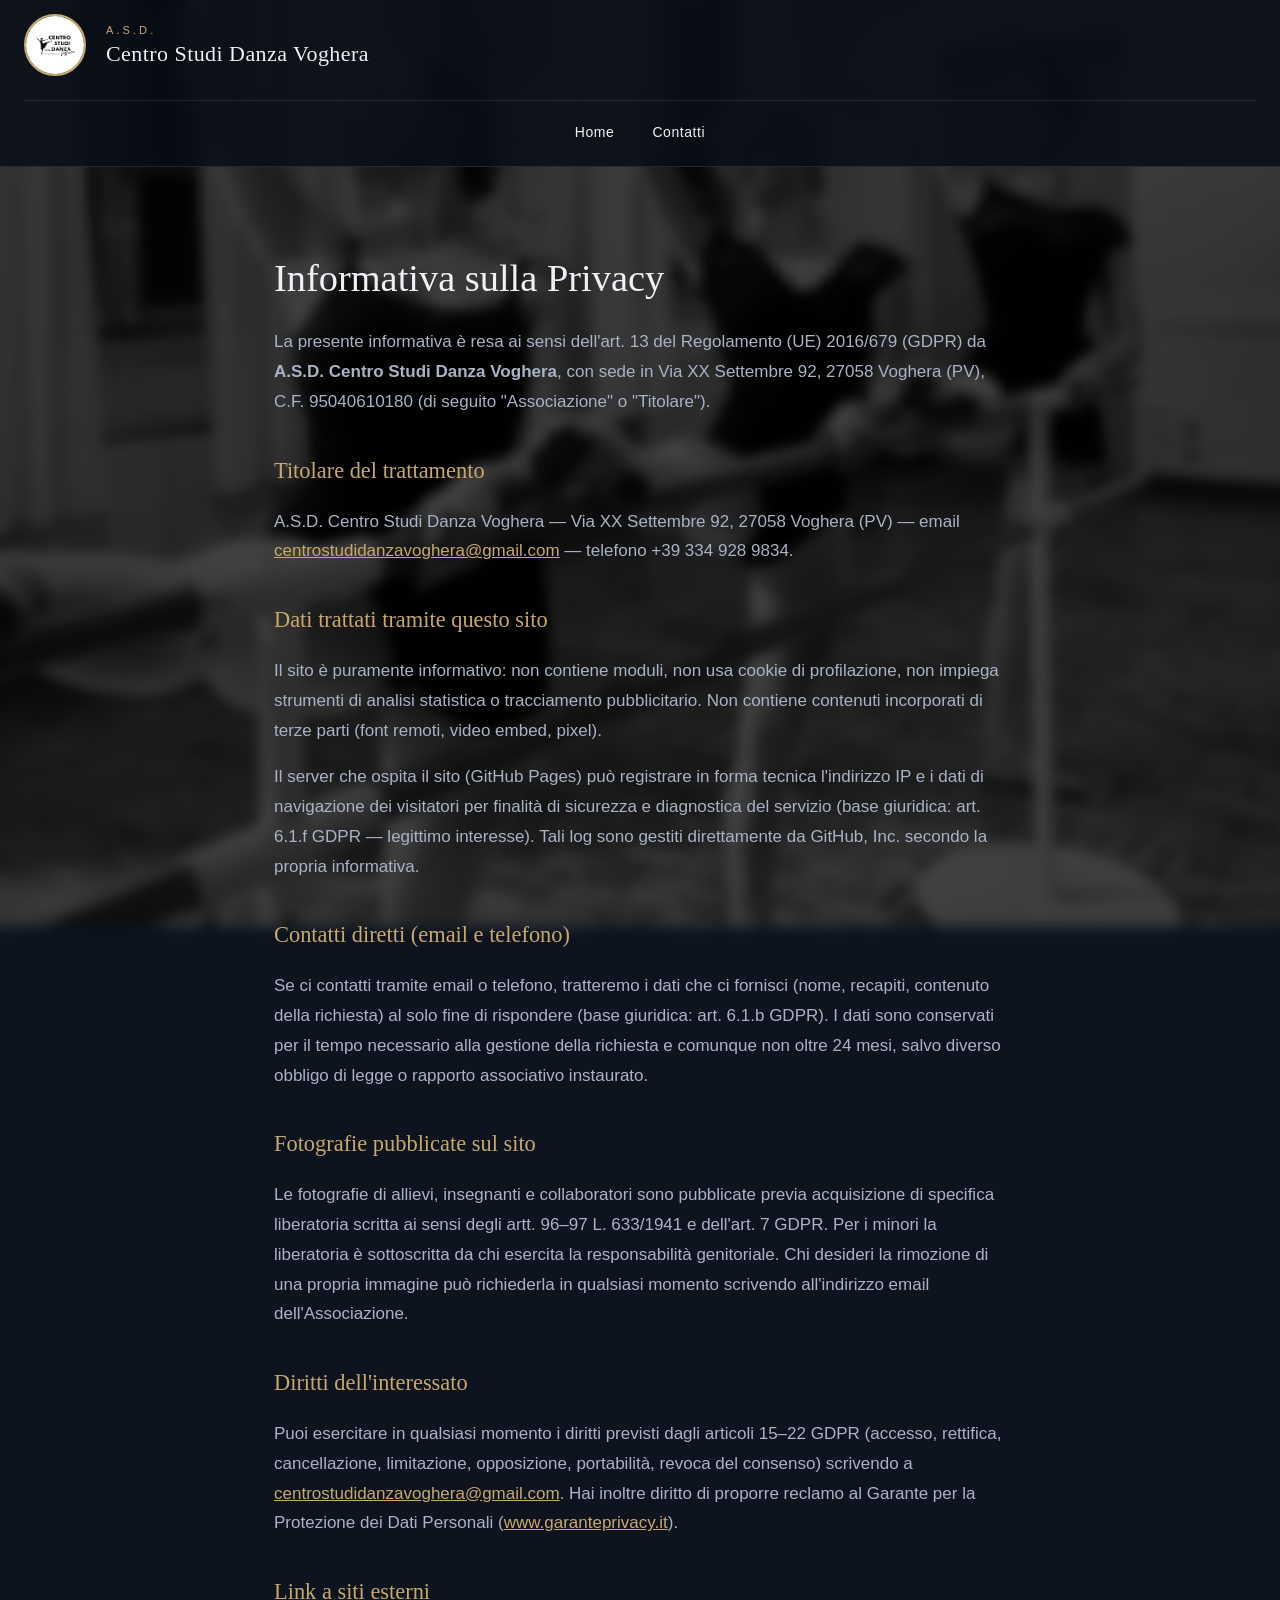
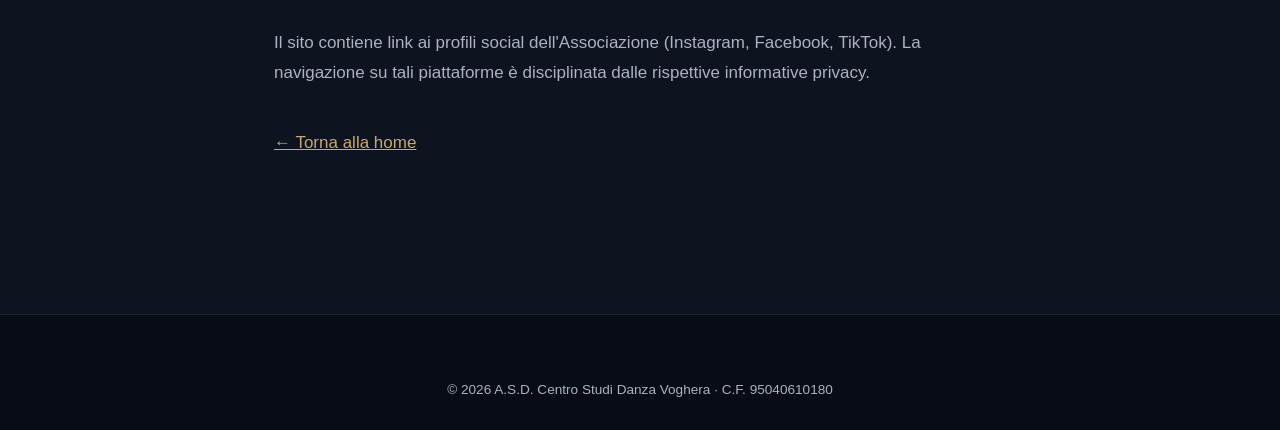
<file: privacy.html>
<!DOCTYPE html>
<html lang="it">
<head>
    <meta charset="UTF-8">
    <meta name="viewport" content="width=device-width, initial-scale=1.0">
    <meta name="referrer" content="strict-origin-when-cross-origin">
    <meta name="robots" content="noindex,follow">
    <title>Informativa Privacy — Centro Studi Danza Voghera</title>
    <link rel="icon" href="immagini-insegnanti/logo.jpg" type="image/jpeg">
    <link rel="stylesheet" href="css/style.css">
</head>
<body>
<header class="site-header">
    <div class="header-inner">
        <a href="index.html" class="logo-link" aria-label="Home"><img src="immagini-insegnanti/logo.jpg" alt="Logo" id="logo"></a>
        <div class="header-title"><p class="eyebrow">A.S.D.</p><h1>Centro Studi Danza Voghera</h1></div>
        <button class="nav-toggle" aria-label="Menu" aria-expanded="false"><span></span><span></span><span></span></button>
        <nav id="primary-nav" class="primary-nav">
            <a href="index.html">Home</a>
            <a href="index.html#contatti">Contatti</a>
        </nav>
    </div>
</header>

<main class="legal-page">
    <h1>Informativa sulla Privacy</h1>

    <p>La presente informativa è resa ai sensi dell'art. 13 del Regolamento (UE) 2016/679 (GDPR) da <strong>A.S.D. Centro Studi Danza Voghera</strong>, con sede in Via XX Settembre 92, 27058 Voghera (PV), C.F. 95040610180 (di seguito "Associazione" o "Titolare").</p>

    <h2>Titolare del trattamento</h2>
    <p>A.S.D. Centro Studi Danza Voghera — Via XX Settembre 92, 27058 Voghera (PV) — email <a href="mailto:centrostudidanzavoghera@gmail.com">centrostudidanzavoghera@gmail.com</a> — telefono +39 334 928 9834.</p>

    <h2>Dati trattati tramite questo sito</h2>
    <p>Il sito è puramente informativo: non contiene moduli, non usa cookie di profilazione, non impiega strumenti di analisi statistica o tracciamento pubblicitario. Non contiene contenuti incorporati di terze parti (font remoti, video embed, pixel).</p>
    <p>Il server che ospita il sito (GitHub Pages) può registrare in forma tecnica l'indirizzo IP e i dati di navigazione dei visitatori per finalità di sicurezza e diagnostica del servizio (base giuridica: art. 6.1.f GDPR — legittimo interesse). Tali log sono gestiti direttamente da GitHub, Inc. secondo la propria informativa.</p>

    <h2>Contatti diretti (email e telefono)</h2>
    <p>Se ci contatti tramite email o telefono, tratteremo i dati che ci fornisci (nome, recapiti, contenuto della richiesta) al solo fine di rispondere (base giuridica: art. 6.1.b GDPR). I dati sono conservati per il tempo necessario alla gestione della richiesta e comunque non oltre 24 mesi, salvo diverso obbligo di legge o rapporto associativo instaurato.</p>

    <h2>Fotografie pubblicate sul sito</h2>
    <p>Le fotografie di allievi, insegnanti e collaboratori sono pubblicate previa acquisizione di specifica liberatoria scritta ai sensi degli artt. 96–97 L. 633/1941 e dell'art. 7 GDPR. Per i minori la liberatoria è sottoscritta da chi esercita la responsabilità genitoriale. Chi desideri la rimozione di una propria immagine può richiederla in qualsiasi momento scrivendo all'indirizzo email dell'Associazione.</p>

    <h2>Diritti dell'interessato</h2>
    <p>Puoi esercitare in qualsiasi momento i diritti previsti dagli articoli 15–22 GDPR (accesso, rettifica, cancellazione, limitazione, opposizione, portabilità, revoca del consenso) scrivendo a <a href="mailto:centrostudidanzavoghera@gmail.com">centrostudidanzavoghera@gmail.com</a>. Hai inoltre diritto di proporre reclamo al Garante per la Protezione dei Dati Personali (<a href="https://www.garanteprivacy.it" target="_blank" rel="noopener noreferrer">www.garanteprivacy.it</a>).</p>

    <h2>Link a siti esterni</h2>
    <p>Il sito contiene link ai profili social dell'Associazione (Instagram, Facebook, TikTok). La navigazione su tali piattaforme è disciplinata dalle rispettive informative privacy.</p>

    <p style="margin-top:40px"><a href="index.html">&larr; Torna alla home</a></p>
</main>

<footer class="site-footer">
    <div class="footer-bottom" style="border-top:0;padding-top:0">
        <p>&copy; <span id="year"></span> A.S.D. Centro Studi Danza Voghera · C.F. 95040610180</p>
    </div>
</footer>
<script src="js/main.js" defer></script>
</body>
</html>
</file>
<file: css/style.css>
/* =========================================================
   CENTRO STUDI DANZA VOGHERA — Stylesheet
   Nessun font o CDN esterno (GDPR-safe).
   ========================================================= */

/* ---------- Variables ---------- */
:root {
    --c-bg: #0d1420;
    --c-bg-elev: #131c2c;
    --c-surface: rgba(255, 255, 255, 0.04);
    --c-surface-strong: rgba(0, 31, 63, 0.85);
    --c-text: #eef1f6;
    --c-text-muted: #a9b3c4;
    --c-accent: #c9a86a;          /* oro caldo, contrasto elegante */
    --c-accent-strong: #d8bb84;
    --c-blue: #5c85ad;
    --c-border: rgba(255, 255, 255, 0.10);

    --radius: 14px;
    --radius-sm: 8px;

    --font-serif: "Iowan Old Style", "Palatino Linotype", Palatino, "Book Antiqua", Georgia, serif;
    --font-sans:  -apple-system, BlinkMacSystemFont, "Segoe UI", Roboto, "Helvetica Neue", Arial, sans-serif;

    --shadow-soft: 0 10px 30px rgba(0, 0, 0, 0.35);
    --shadow-strong: 0 20px 60px rgba(0, 0, 0, 0.55);
}

/* ---------- Reset ---------- */
*, *::before, *::after { box-sizing: border-box; }
html { scroll-behavior: smooth; }
body {
    margin: 0;
    font-family: var(--font-sans);
    font-size: 17px;
    line-height: 1.65;
    color: var(--c-text);
    background: var(--c-bg);
    min-height: 100vh;
    overflow-x: hidden;
}
body::before {
    content: "";
    position: fixed;
    inset: 0;
    z-index: -1;
    background-image: url("../immagini-insegnanti/sfondo.jpg");
    background-size: cover;
    background-position: center;
    filter: blur(6px) brightness(28%);
    transform: scale(1.06);
}
img { max-width: 100%; display: block; }
a { color: var(--c-accent); text-decoration: none; transition: color .2s ease; }
a:hover { color: var(--c-accent-strong); }
button { font-family: inherit; cursor: pointer; }

.skip-link {
    position: absolute; left: -9999px;
    background: var(--c-accent); color: #000; padding: 10px 16px;
    border-radius: var(--radius-sm); z-index: 999;
}
.skip-link:focus { left: 12px; top: 12px; }

/* ---------- Header ---------- */
.site-header {
    position: sticky; top: 0; z-index: 100;
    background: rgba(9, 14, 24, 0.85);
    backdrop-filter: blur(10px);
    -webkit-backdrop-filter: blur(10px);
    border-bottom: 1px solid var(--c-border);
}
.header-inner {
    display: grid;
    grid-template-columns: auto 1fr auto auto;
    align-items: center;
    gap: 20px;
    max-width: 1280px;
    margin: 0 auto;
    padding: 14px 24px;
}
#logo {
    width: 62px; height: 62px;
    border-radius: 50%;
    border: 2px solid var(--c-accent);
    object-fit: cover;
    cursor: pointer;
    transition: transform .3s ease;
}
#logo:hover { transform: scale(1.05); }

.header-title { line-height: 1.15; }
.header-title .eyebrow {
    margin: 0;
    font-size: 11px;
    letter-spacing: 0.28em;
    text-transform: uppercase;
    color: var(--c-accent);
}
.header-title h1 {
    margin: 4px 0 0;
    font-family: var(--font-serif);
    font-size: 22px;
    font-weight: 500;
    letter-spacing: 0.02em;
}

.primary-nav {
    grid-column: 1 / -1;
    grid-row: 2;
    display: flex;
    justify-content: center;
    gap: 6px;
    flex-wrap: wrap;
    padding-top: 12px;
    border-top: 1px solid var(--c-border);
    margin-top: 4px;
}
.primary-nav a {
    color: var(--c-text);
    padding: 8px 16px;
    border-radius: 999px;
    font-size: 14px;
    letter-spacing: 0.04em;
    transition: background .2s ease, color .2s ease;
}
.primary-nav a:hover,
.primary-nav a:focus { background: rgba(255,255,255,.08); color: var(--c-accent-strong); }

.header-affiliations { display: flex; gap: 10px; }
.header-icona {
    width: 40px; height: 40px;
    border-radius: 50%;
    border: 2px solid var(--c-blue);
    object-fit: cover;
    cursor: pointer;
    transition: transform .3s ease;
}
.header-icona:hover { transform: scale(1.08); }

.nav-toggle { display: none; }

/* ---------- Hero ---------- */
.hero {
    min-height: 78vh;
    display: flex;
    align-items: center;
    justify-content: center;
    padding: 80px 24px 60px;
    text-align: center;
}
.hero-content { max-width: 820px; }
.eyebrow-line {
    color: var(--c-accent);
    letter-spacing: 0.18em;
    font-size: 13px;
    text-transform: uppercase;
    margin: 0 0 24px;
}
.display {
    font-family: var(--font-serif);
    font-weight: 400;
    font-size: clamp(2.2rem, 5vw, 3.8rem);
    line-height: 1.1;
    letter-spacing: -0.01em;
    margin: 0 0 28px;
}
.hero-lead {
    color: var(--c-text-muted);
    font-size: 1.1rem;
    max-width: 620px;
    margin: 0 auto 40px;
}
.hero-cta { display: flex; gap: 14px; justify-content: center; flex-wrap: wrap; }

/* ---------- Buttons ---------- */
.btn {
    display: inline-block;
    padding: 14px 28px;
    border-radius: 999px;
    font-size: 14px;
    letter-spacing: 0.08em;
    text-transform: uppercase;
    font-weight: 600;
    border: 1px solid transparent;
    transition: all .25s ease;
    cursor: pointer;
}
.btn-primary { background: var(--c-accent); color: #1a1206; }
.btn-primary:hover { background: var(--c-accent-strong); transform: translateY(-2px); box-shadow: var(--shadow-soft); color: #1a1206; }
.btn-ghost { border-color: var(--c-border); color: var(--c-text); background: transparent; }
.btn-ghost:hover { background: rgba(255,255,255,.06); color: var(--c-accent-strong); }
.btn-sm { padding: 10px 20px; font-size: 12px; }

/* ---------- Sections ---------- */
.section-wide {
    max-width: 1080px;
    margin: 0 auto;
    padding: 90px 24px;
}
.section-kicker {
    text-align: center;
    color: var(--c-accent);
    letter-spacing: 0.24em;
    font-size: 12px;
    text-transform: uppercase;
    margin: 0 0 12px;
}
.section-title {
    font-family: var(--font-serif);
    font-weight: 400;
    text-align: center;
    font-size: clamp(1.8rem, 3.5vw, 2.6rem);
    margin: 0 0 44px;
    letter-spacing: -0.005em;
}
.prose {
    max-width: 720px;
    margin: 0 auto;
    color: var(--c-text-muted);
    font-size: 1.02rem;
}
.prose p + p { margin-top: 1.1em; }

.divider {
    max-width: 200px;
    margin: 20px auto;
    height: 1px;
    background: linear-gradient(90deg, transparent, var(--c-accent), transparent);
}

/* ---------- Sala images ---------- */
.sala-immagini {
    display: grid;
    grid-template-columns: 1fr 1fr;
    gap: 20px;
    margin-top: 50px;
}
.sala-immagini figure { margin: 0; overflow: hidden; border-radius: var(--radius); }
.sala-immagini img {
    width: 100%; height: 280px; object-fit: cover;
    transition: transform .8s ease;
}
.sala-immagini figure:hover img { transform: scale(1.05); }

/* ---------- Insegnanti ---------- */
.grid-insegnanti {
    display: grid;
    grid-template-columns: repeat(auto-fit, minmax(300px, 1fr));
    gap: 22px;
}
.insegnante {
    background: var(--c-surface);
    border: 1px solid var(--c-border);
    border-radius: var(--radius);
    padding: 28px 22px;
    text-align: center;
    transition: transform .3s ease, border-color .3s ease, background .3s ease;
    opacity: 0;
    transform: translateY(20px);
}
.insegnante.in-view { opacity: 1; transform: translateY(0); }
.insegnante:hover { transform: translateY(-4px); border-color: var(--c-accent); background: rgba(201,168,106,.05); }
.insegnante img {
    width: 130px; height: 130px;
    border-radius: 50%;
    object-fit: cover;
    margin: 0 auto 18px;
    border: 3px solid var(--c-accent);
    cursor: pointer;
    transition: transform .3s ease;
}
.insegnante img:hover { transform: scale(1.05); }
.insegnante-info h3 {
    font-family: var(--font-serif);
    font-weight: 500;
    font-size: 1.3rem;
    margin: 0 0 10px;
    letter-spacing: 0.01em;
}
.insegnante-info p { color: var(--c-text-muted); margin: 0; font-size: .96rem; }

/* ---------- Corsi ---------- */
.corsi-list {
    list-style: none;
    padding: 0;
    margin: 40px auto;
    max-width: 780px;
    display: grid;
    grid-template-columns: repeat(auto-fit, minmax(200px, 1fr));
    gap: 10px;
}
.corsi-list li {
    padding: 14px 18px;
    background: var(--c-surface);
    border: 1px solid var(--c-border);
    border-radius: var(--radius-sm);
    text-align: center;
    font-size: .96rem;
    transition: all .25s ease;
}
.corsi-list li:hover { border-color: var(--c-accent); color: var(--c-accent-strong); }

/* ---------- Galleria ---------- */
.grid-galleria {
    columns: 4 240px;
    column-gap: 12px;
}
.grid-galleria img {
    width: 100%;
    height: auto;
    margin: 0 0 12px;
    border-radius: var(--radius-sm);
    cursor: pointer;
    transition: transform .4s ease, filter .3s ease;
    break-inside: avoid;
}
.grid-galleria img:hover { transform: scale(1.02); filter: brightness(1.1); }

/* ---------- Modal / Lightbox ---------- */
.modal {
    position: fixed; inset: 0;
    background: rgba(0,0,0,.94);
    z-index: 1000;
    display: flex;
    align-items: center;
    justify-content: center;
    padding: 40px;
}
.modal[hidden] { display: none; }
.modal-content {
    max-width: 90%;
    max-height: 88vh;
    object-fit: contain;
    border-radius: var(--radius-sm);
    box-shadow: var(--shadow-strong);
}
.modal-nav, .close-btn {
    position: absolute;
    background: transparent;
    border: 0;
    color: #fff;
    font-size: 40px;
    padding: 10px 18px;
    border-radius: 50%;
    transition: background .2s ease;
}
.modal-nav:hover, .close-btn:hover { background: rgba(255,255,255,.12); }
.modal-prev { left: 20px; top: 50%; transform: translateY(-50%); }
.modal-next { right: 20px; top: 50%; transform: translateY(-50%); }
.close-btn { top: 20px; right: 30px; font-size: 42px; line-height: 1; }

/* ---------- Footer ---------- */
.site-footer {
    background: #070c15;
    border-top: 1px solid var(--c-border);
    padding: 60px 24px 24px;
    margin-top: 60px;
}
.footer-grid {
    display: grid;
    grid-template-columns: repeat(auto-fit, minmax(220px, 1fr));
    gap: 40px;
    max-width: 1080px;
    margin: 0 auto 40px;
}
.footer-grid h4 {
    font-family: var(--font-serif);
    font-weight: 500;
    font-size: 1.05rem;
    letter-spacing: 0.06em;
    margin: 0 0 16px;
    color: var(--c-accent);
    text-transform: uppercase;
}
.footer-grid p { margin: 0 0 8px; color: var(--c-text-muted); font-size: .95rem; }
.footer-grid a { color: var(--c-text); }
.footer-grid a:hover { color: var(--c-accent); }
.social-links { display: flex; gap: 14px; }
.social-links a {
    display: inline-flex; align-items: center; justify-content: center;
    width: 44px; height: 44px; border-radius: 50%;
    background: var(--c-surface);
    border: 1px solid var(--c-border);
    color: var(--c-text);
    transition: all .25s ease;
}
.social-links a:hover { color: var(--c-accent); border-color: var(--c-accent); transform: translateY(-2px); }
.footer-bottom {
    max-width: 1080px;
    margin: 0 auto;
    padding-top: 24px;
    border-top: 1px solid var(--c-border);
    text-align: center;
    color: var(--c-text-muted);
    font-size: .85rem;
}
.footer-bottom p { margin: 4px 0; }
.footer-legal-note { font-style: italic; opacity: 0.75; }

/* ---------- Cookie banner ---------- */
.cookie-banner {
    position: fixed; left: 20px; right: 20px; bottom: 20px;
    max-width: 720px; margin: 0 auto;
    background: var(--c-bg-elev);
    border: 1px solid var(--c-border);
    border-radius: var(--radius);
    padding: 18px 22px;
    display: flex; align-items: center; gap: 18px;
    flex-wrap: wrap;
    box-shadow: var(--shadow-strong);
    z-index: 999;
}
.cookie-banner[hidden] { display: none; }
.cookie-banner p { margin: 0; flex: 1; min-width: 220px; font-size: .92rem; color: var(--c-text-muted); }
.cookie-banner a { color: var(--c-accent); text-decoration: underline; }

/* ---------- Legal pages ---------- */
.legal-page {
    max-width: 780px;
    margin: 0 auto;
    padding: 80px 24px;
}
.legal-page h1 {
    font-family: var(--font-serif);
    font-weight: 400;
    font-size: 2.4rem;
    margin: 0 0 8px;
}
.legal-page .updated {
    color: var(--c-text-muted);
    font-size: .9rem;
    margin: 0 0 40px;
    letter-spacing: 0.04em;
    text-transform: uppercase;
}
.legal-page h2 {
    font-family: var(--font-serif);
    font-weight: 500;
    font-size: 1.4rem;
    margin: 36px 0 12px;
    color: var(--c-accent);
}
.legal-page h3 {
    font-size: 1.05rem;
    margin: 24px 0 8px;
    letter-spacing: 0.02em;
}
.legal-page p, .legal-page li {
    color: var(--c-text-muted);
    line-height: 1.75;
}
.legal-page ul { padding-left: 22px; }
.legal-page a { text-decoration: underline; }
.legal-page .todo {
    display: inline-block;
    background: rgba(201,168,106,.15);
    color: var(--c-accent-strong);
    padding: 2px 8px;
    border-radius: 4px;
    font-size: .85em;
    font-family: monospace;
}

/* ---------- Contact form ---------- */
.form-wrap {
    max-width: 640px;
    margin: 40px auto 0;
    background: var(--c-surface);
    border: 1px solid var(--c-border);
    border-radius: var(--radius);
    padding: 36px;
}
.form-field { margin-bottom: 22px; }
.form-field label {
    display: block;
    font-size: .85rem;
    letter-spacing: 0.08em;
    text-transform: uppercase;
    color: var(--c-text-muted);
    margin-bottom: 8px;
}
.form-field input,
.form-field textarea {
    width: 100%;
    padding: 12px 14px;
    background: rgba(0,0,0,.35);
    border: 1px solid var(--c-border);
    border-radius: var(--radius-sm);
    color: var(--c-text);
    font: inherit;
    transition: border-color .2s ease;
}
.form-field input:focus,
.form-field textarea:focus {
    outline: none;
    border-color: var(--c-accent);
}
.form-field textarea { resize: vertical; min-height: 140px; }
.form-consent {
    display: flex;
    gap: 10px;
    align-items: flex-start;
    font-size: .9rem;
    color: var(--c-text-muted);
    margin-bottom: 24px;
}
.form-consent input { margin-top: 4px; flex-shrink: 0; }
.form-hp { position: absolute; left: -9999px; opacity: 0; }
.form-status {
    margin-top: 18px;
    padding: 12px 16px;
    border-radius: var(--radius-sm);
    font-size: .95rem;
}
.form-status.success { background: rgba(30,120,60,.2); color: #7fd99f; border: 1px solid #2e8a4a; }
.form-status.error   { background: rgba(160,40,40,.2); color: #ffb0b0; border: 1px solid #a04040; }

/* ---------- Mobile ---------- */
@media (max-width: 820px) {
    .header-inner {
        grid-template-columns: auto 1fr auto;
        gap: 12px;
    }
    .header-affiliations { display: none; }
    .header-title h1 { font-size: 17px; }
    .header-title .eyebrow { font-size: 10px; }

    .nav-toggle {
        display: inline-flex; flex-direction: column; gap: 5px;
        background: transparent; border: 0; padding: 8px;
    }
    .nav-toggle span {
        width: 24px; height: 2px; background: var(--c-text);
        transition: transform .3s ease, opacity .3s ease;
    }
    .primary-nav {
        display: none;
        flex-direction: column;
        gap: 4px;
        padding-top: 16px;
    }
    .primary-nav.open { display: flex; }
    .primary-nav a { text-align: center; }

    .sala-immagini { grid-template-columns: 1fr; }
    .sala-immagini img { height: 220px; }
    .section-wide { padding: 60px 20px; }
    .grid-galleria { columns: 2 160px; }
}
@media (max-width: 480px) {
    .grid-galleria { columns: 1; }
    .modal { padding: 20px; }
}

/* ---------- Reduced motion ---------- */
@media (prefers-reduced-motion: reduce) {
    * { animation: none !important; transition: none !important; }
    html { scroll-behavior: auto; }
}
</file>
